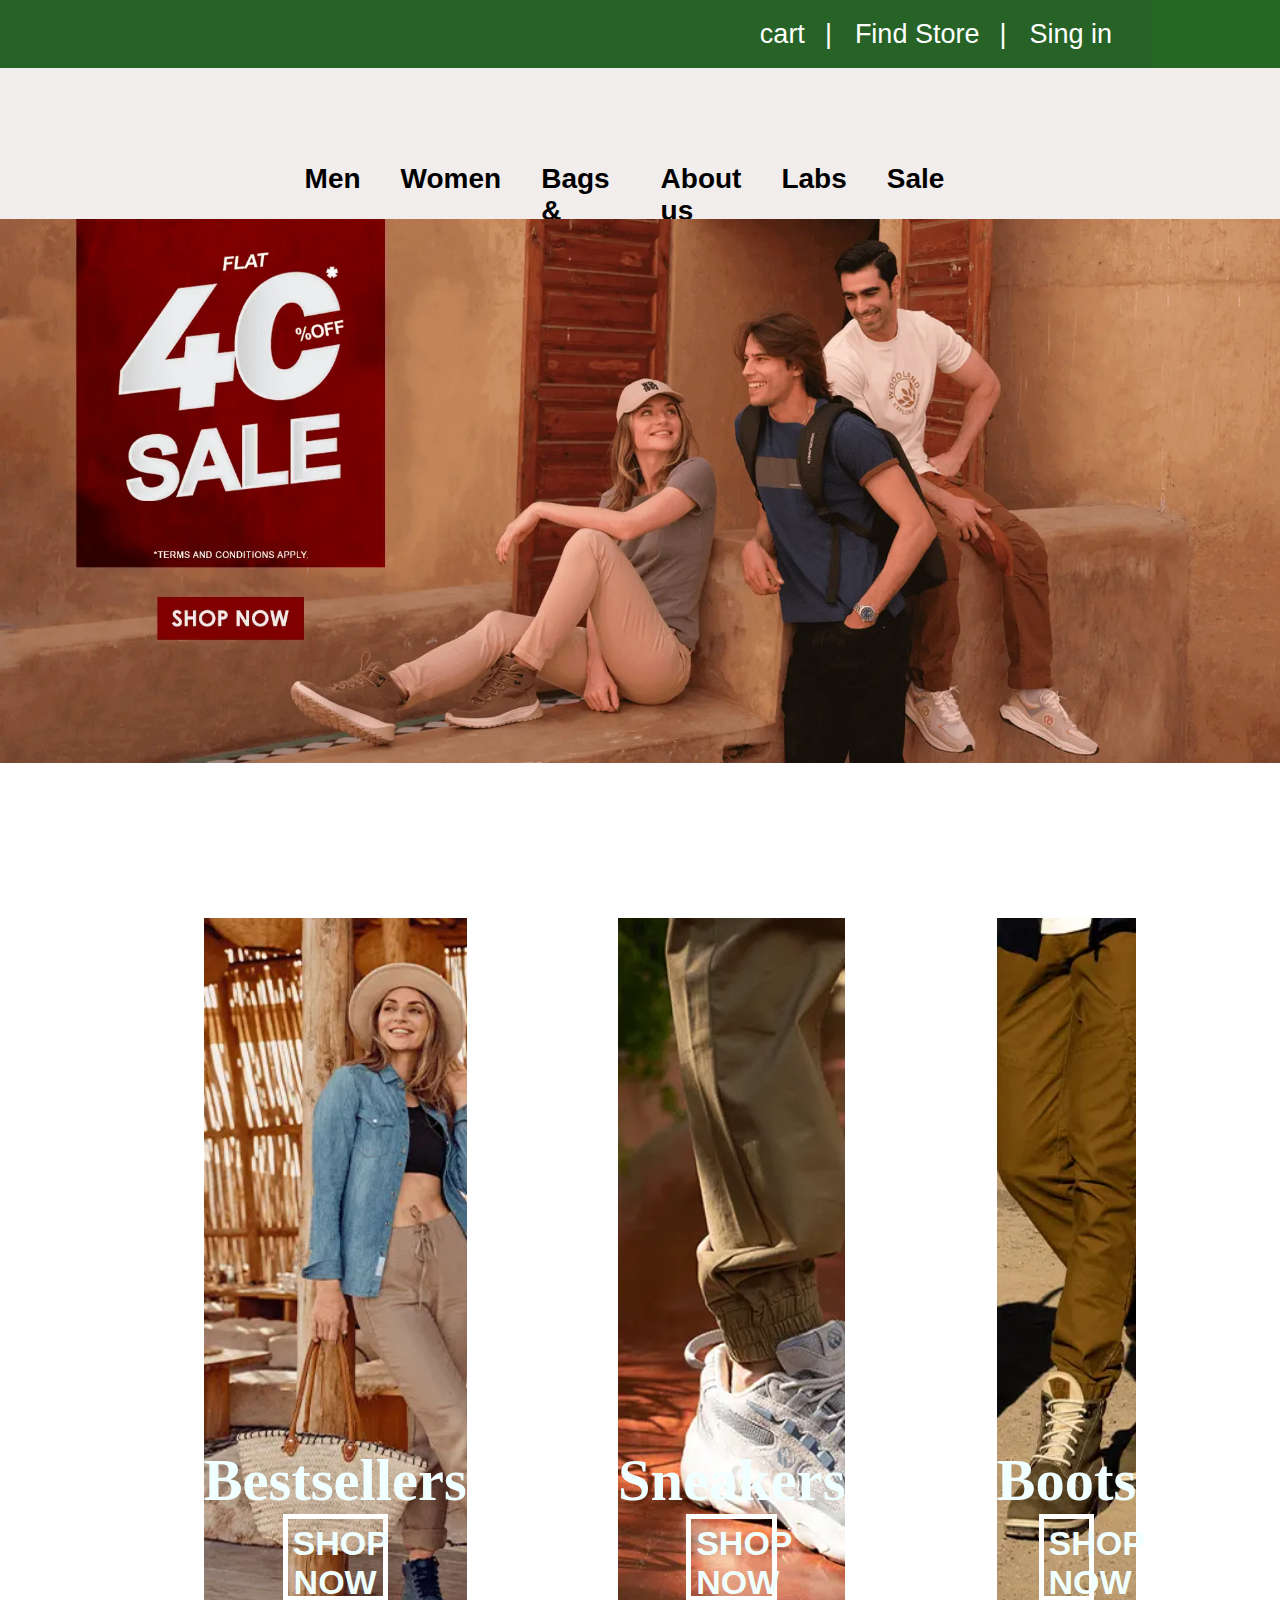
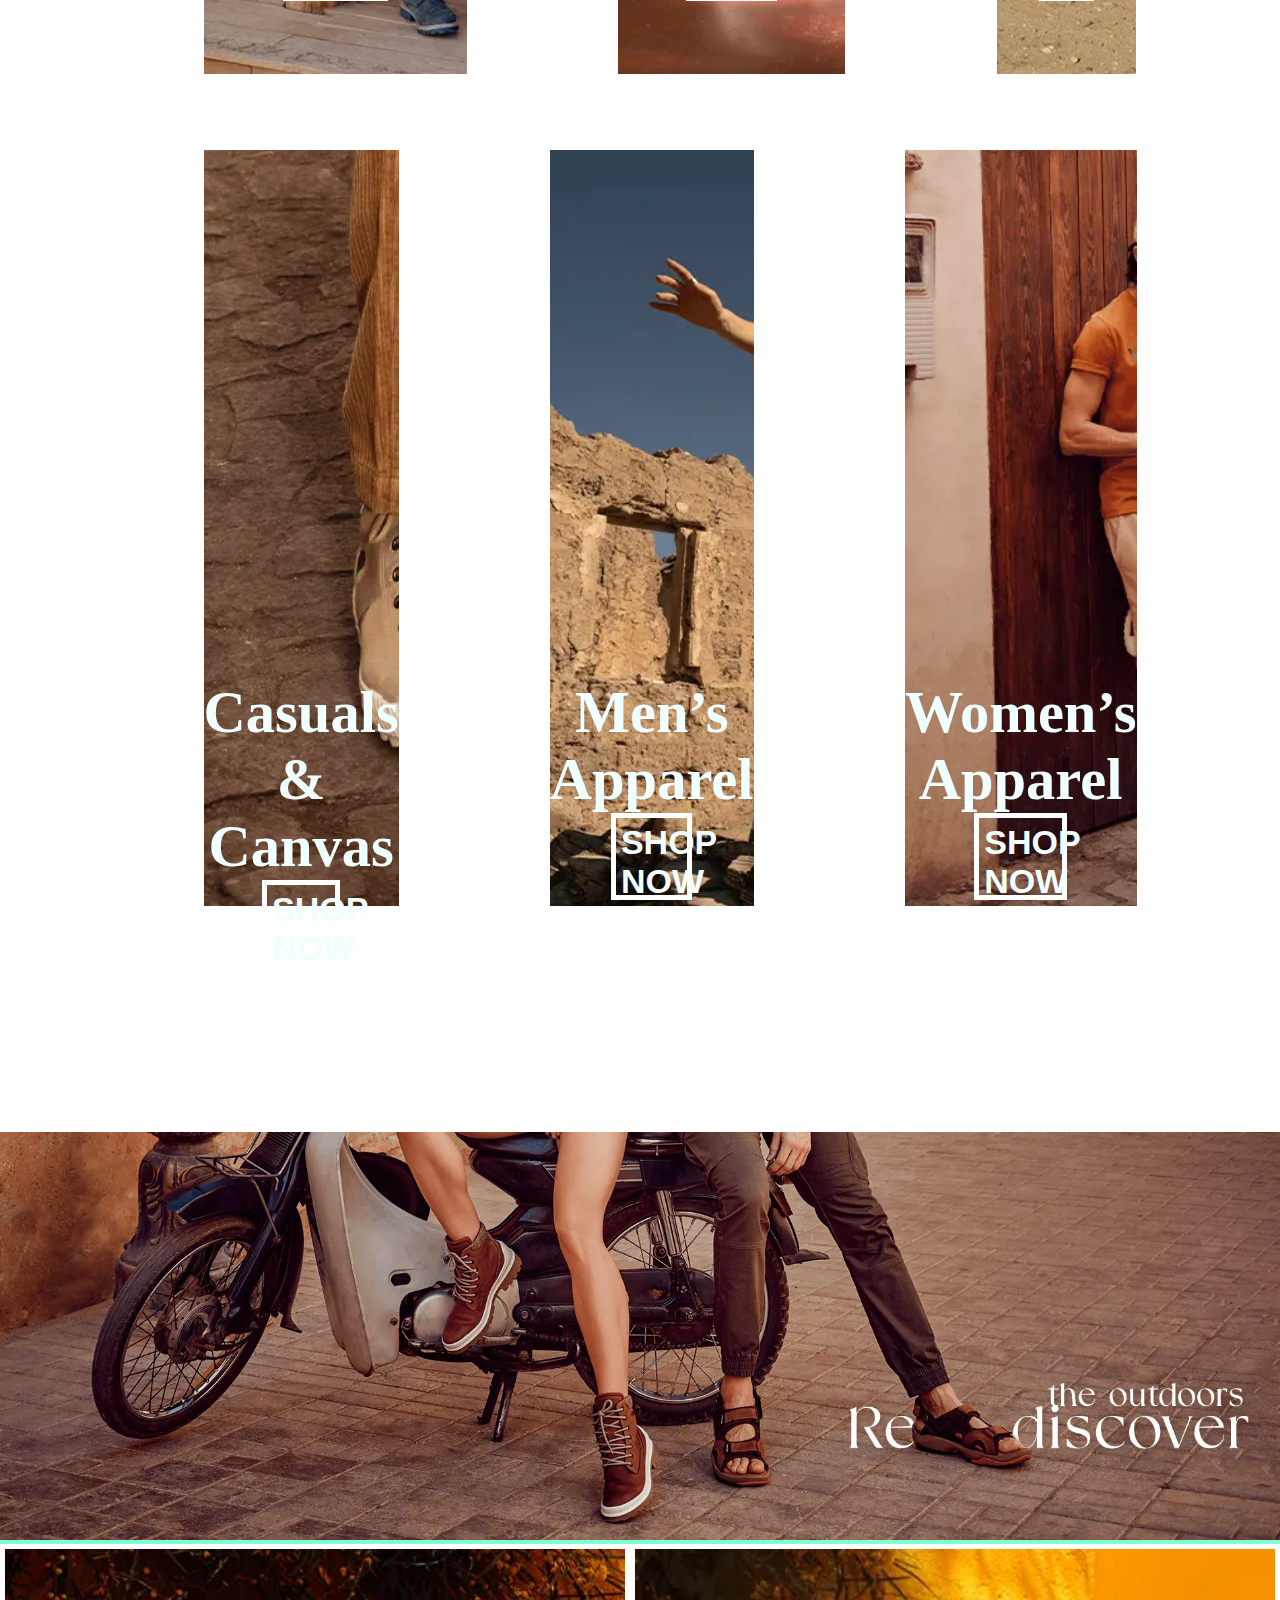
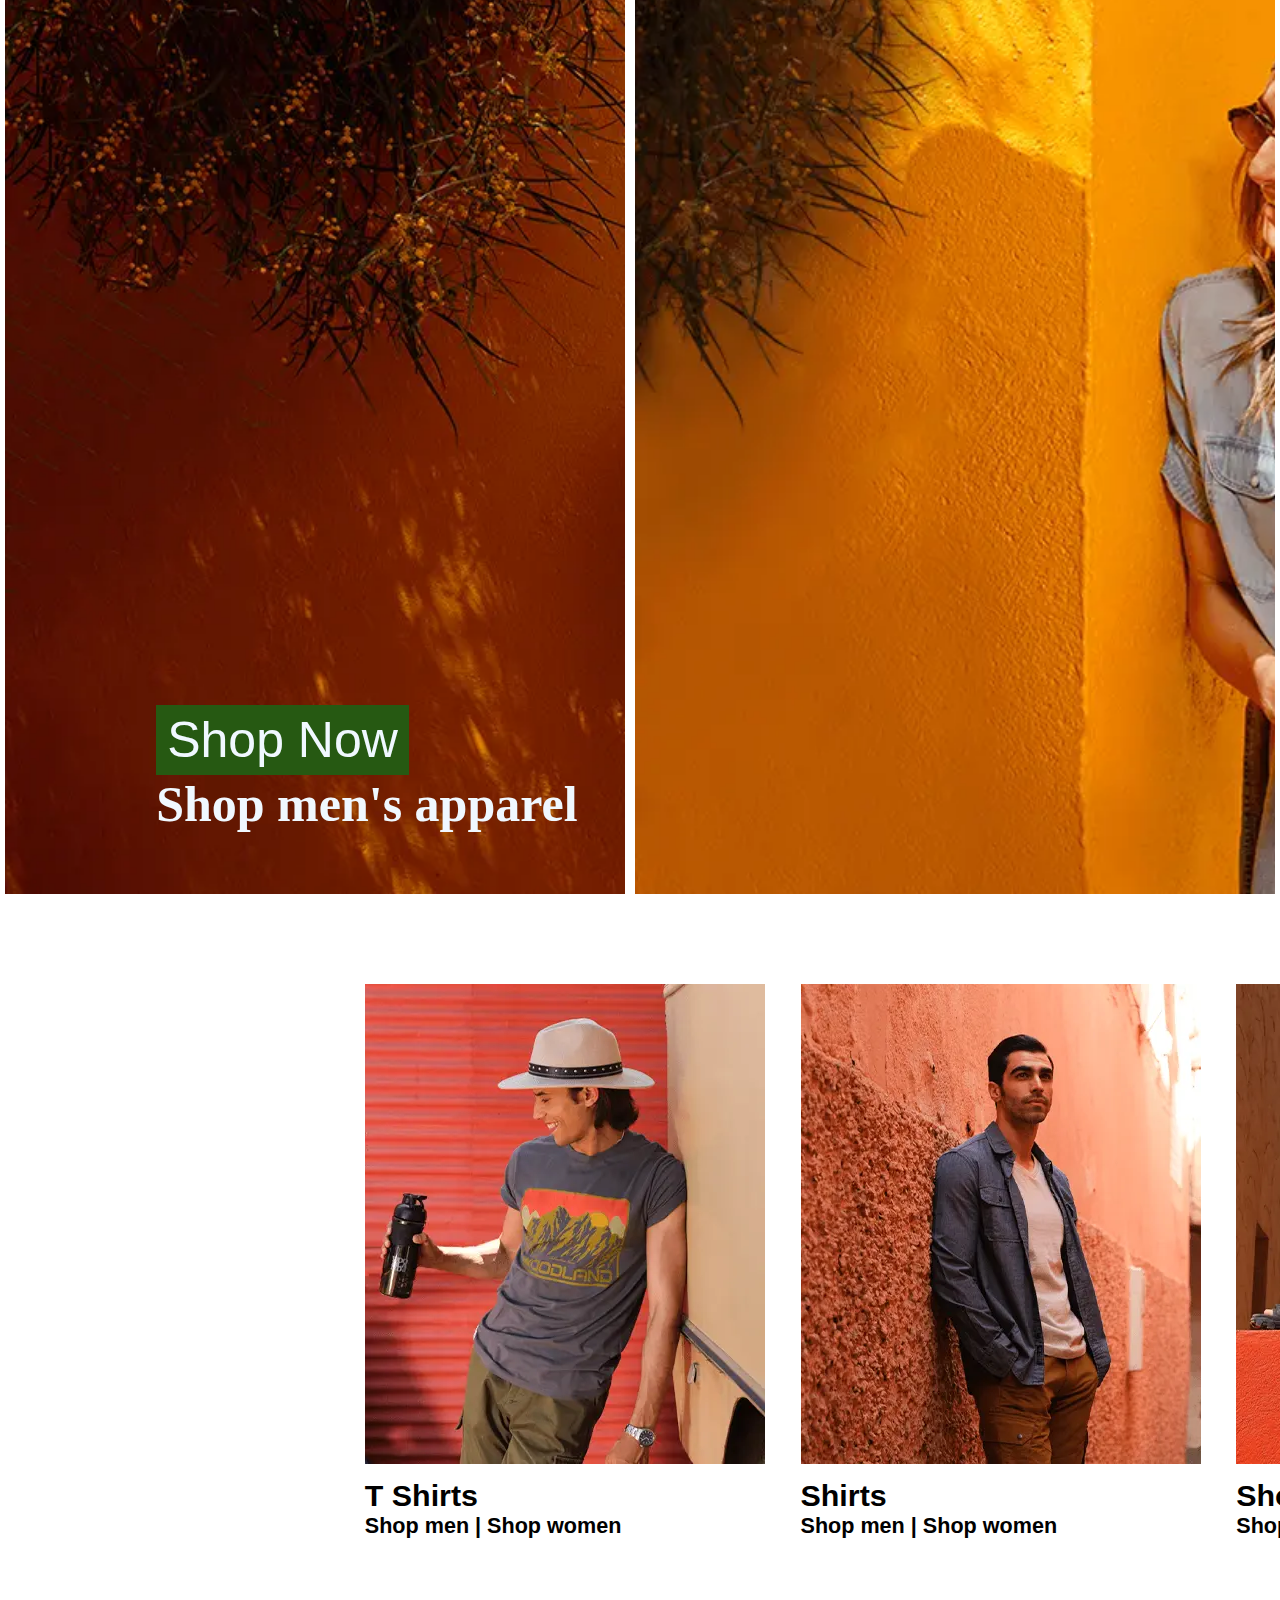
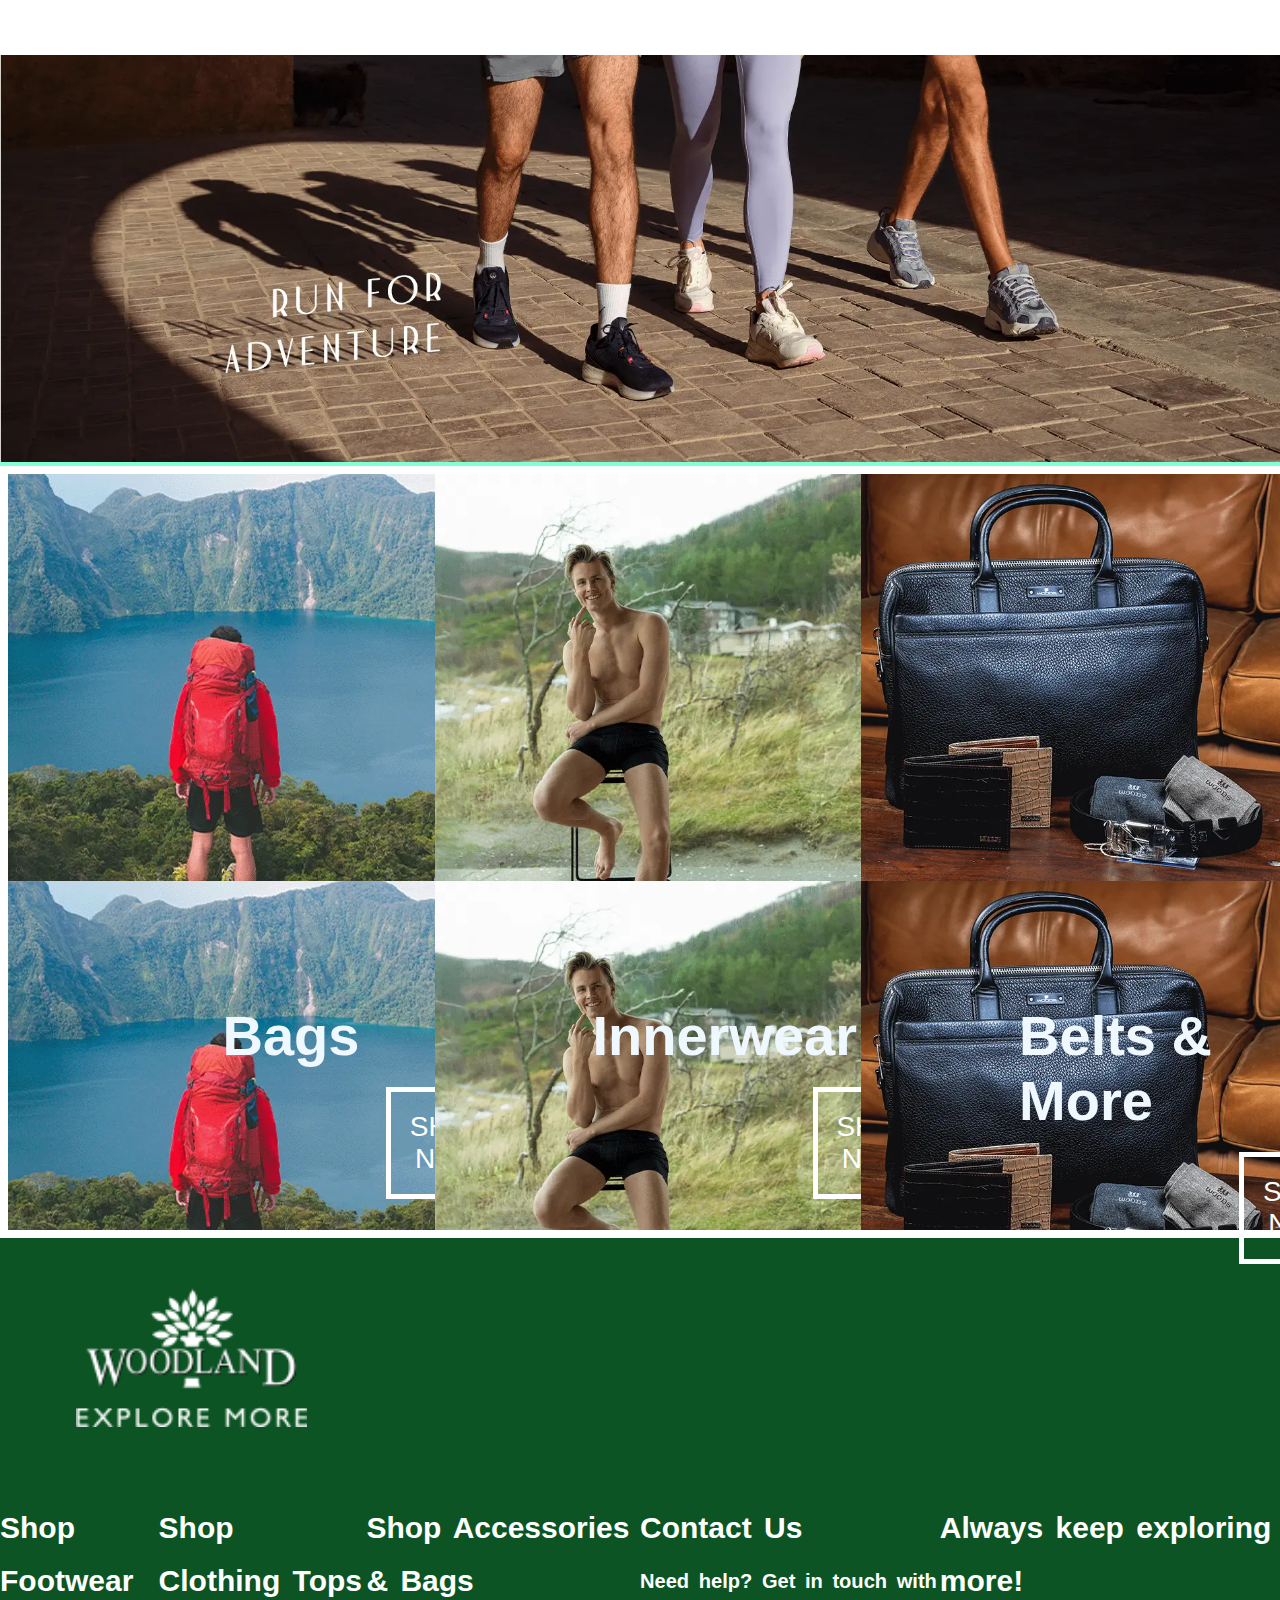
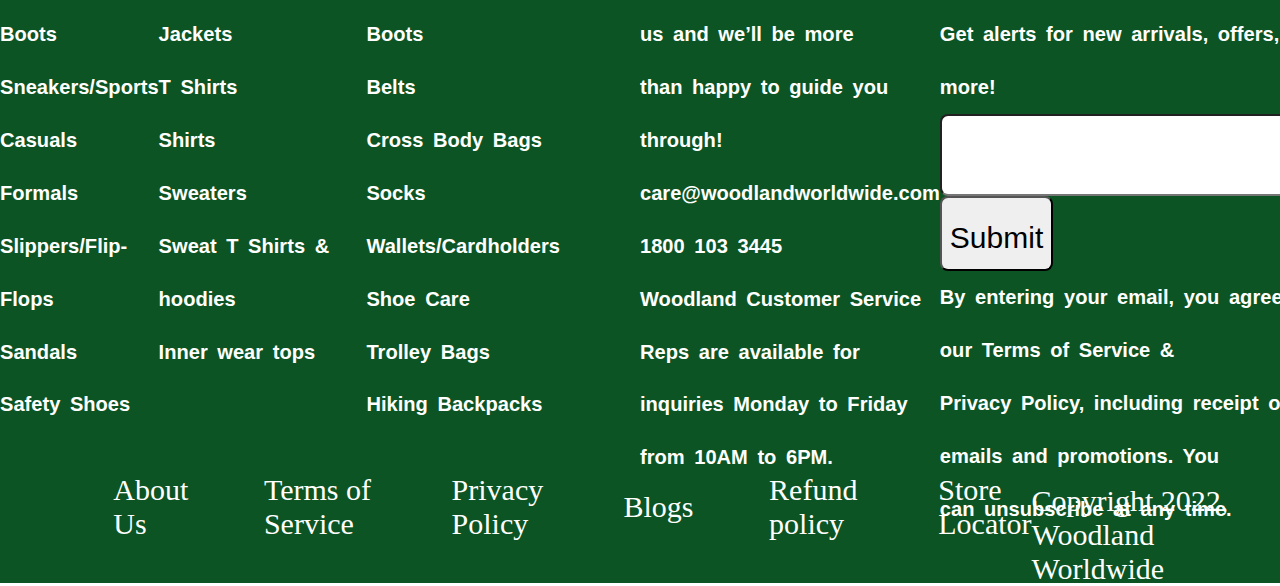
<file: index.html>
<!DOCTYPE html>
<html lang="en">
  <head>
    <meta charset="UTF-8">
    <meta name="viewport" content="width=device-width, initial-scale=1.0">
    <title>Woodland.com</title>
    <link rel="stylesheet" href="https://cdnjs.cloudflare.com/ajax/libs/font-awesome/6.4.0/css/all.min.css" integrity="sha512-iecdLmaskl7CVkqkXNQ/ZH/XLlvWZOJyj7Yy7tcenmpD1ypASozpmT/E0iPtmFIB46ZmdtAc9eNBvH0H/ZpiBw==" crossorigin="anonymous" referrerpolicy="no-referrer" />
    <link rel="stylesheet" href="static2.css">
  </head>
  <body>
    <header>
      <div class="navbar">
        <div class="up-nav">
          <div class="upper-nav">
            <i class="fa-solid fa-cart-shopping"></i>
            <p>cart</p>
            <div class="space">
              <p>|</p>
            </div>
            <p>Find Store</p>
            <div class="space">
              <p>|</p>
            </div>
            <p>Sing in</p>
            <i class="fa-solid fa-user"></i>
          </div>
        </div>
        <div class="low-nav">
          <div class="lower-nav">
            <div class="logo">
              <div class="logo-img">
                <img src="h-logo.png" alt="WOODLAND">
              </div>
            </div>
            <div class="taskbar">
              <div class="taskbar-items">
                <p>Men</p>
                <p>Women</p>
                <p>Bags & Gears</p>
                <p>About us</p>
                <p>Labs</p>
                <p>Sale</p>
              </div>
            </div>
            <div class="search-bar">
                <input type="email">
              <i class="fa-solid fa-magnifying-glass"></i>
            </div>
          </div>
        </div>
      </div>
    </header>
    <div class="hero-section">
      <img src="hero_banner.png" alt="sale">
    </div>
    <div class="category-section">
      <div class="seg-one">
        <div class="pic-card1" style="background-image: url(h_cat_2.png);">
          <div class="elents">
            <div class="capn">
              <h3>Bestsellers</h3>
            </div>
            <div class="btn">
              <button type="button">SHOP NOW</button>
            </div>
          </div>
        </div>
        <div class="pic-card1" style="background-image: url(h_cat_3.png);"><div class="elents">
          <div class="capn">
            <h3>Sneakers</h3>
          </div>
          <div class="btn">
            <button type="button">SHOP NOW</button>
          </div>
        </div></div>
        <div class="pic-card1" style="background-image: url(h_cat_4.png);"><div class="elents">
          <div class="capn">
            <h3>Boots</h3>
          </div>
          <div class="btn">
            <button type="button">SHOP NOW</button>
          </div>
        </div></div>
      </div>
      <div class="seg-two">
        <div class="pic-card2"style="background-image: url(h_cat_5.png);"><div class="elents">
          <div class="capn">
            <h3>Casuals & Canvas</h3>
          </div>
          <div class="btn">
            <button type="button">SHOP NOW</button>
          </div>
        </div></div>
        <div class="pic-card2"style="background-image: url(h_cat_6.png);"><div class="elents">
          <div class="capn">
            <div class="sec-capn">
              <h3>Men’s Apparel</h3>
            </div>
          </div>
          <div class="btn">
            <button type="button">SHOP NOW</button>
          </div>
        </div></div>
        <div class="pic-card2"style="background-image: url(h_cat_1.png);"><div class="elents">
          <div class="capn">
            <h3>Women’s Apparel</h3>
          </div>
          <div class="btn">
            <button type="button">SHOP NOW</button>
          </div>
        </div></div>
      </div>
    </div>
    <div class="banner-section">
      <img src="wdl_shoe_banner.png" alt="">
    </div>
    <div class="product-scroll-section"></div>
    <div class="mens-womes-section">
      <div class="mens">
        <div class="elements">
          <button type="button">Shop Now</button>
          <h3>Shop men's apparel</h3>
        </div>
      </div>
      <div class="womens">
        <div class="elements">
          <div class="elements-right">
            <h3>Shop men's apparel</h3>
            <button type="button">Shop Now</button>
          </div>
        </div>
      </div>
    </div>
    <div class="mens-style-section">
      <div class="mensstyle-container">
        <div class="style-elements">
          <div class="style-card">
            <div class="style-pic">
              <img src="T-Shirts.png" alt="">
            </div>
            <div class="style-caption">
              <h3>T Shirts</h3>
              <h5>Shop men | Shop women</h5>
            </div>
          </div>
          <div class="style-card">
            <div class="style-pic">
              <img src="Shirts.png" alt="">
            </div>
            <div class="style-caption">
              <h3>Shirts</h3>
              <h5>Shop men | Shop women</h5>
            </div>
          </div>
          <div class="style-card">
            <div class="style-pic">
              <img src="Shorts.png" alt="">
            </div>
            <div class="style-caption">
              <h3>Shorts</h3>
              <h5>Shop men | Shop women</h5>
            </div>
          </div>
          <div class="style-card">
            <div class="style-pic">
              <img src="Jeans.png" alt="">
            </div>
            <div class="style-caption">
              <h3>Jeans</h3>
              <h5>Shop men | Shop women</h5>
            </div>
          </div>
        </div>
      </div>
    </div>
    <div class="banner-section">
      <img src="woodsport_banner.png" alt="">
    </div>
    <div class="product-scroll-section"></div>
    <div class="wood-family-section">
      <div class="wood-family-container1">
        <h3 class="cap" style="padding-left: 1.5cm;">Bags</h3>
        <button class="but">SHOP NOW</button>
      </div>
      <div class="wood-family-container2">
        <h3 class="cap">Innerwear</h3>
        <button class="but">SHOP NOW</button>
      </div>
      <div class="wood-family-container3">
        <h3 class="cap">Belts & More</h3>
        <button class="but">SHOP NOW</button>
      </div>
    </div>
    <footer>
      <div class="about-section">
        <div class="top-div">
          <div class="logo-img">
            <img src="woodland-footer.png" alt="WOODLAND">
          </div>
        </div>
        <div class="second-div">
          <div class="sec-one">
            <div class="col-3">
              <h4>Shop Footwear</h4>
              <h6>Boots</h6>
              <h6>Sneakers/Sports</h6>
              <h6>Casuals</h6>
              <h6>Formals</h6>
              <h6>Slippers/Flip-Flops</h6>
              <h6>Sandals</h6>
              <h6>Safety Shoes</h6>
            </div>
            <div class="col-3">
              <h4>Shop Clothing Tops</h4>
              <h6>Jackets</h6>
              <h6>T Shirts</h6>
              <h6>Shirts</h6>
              <h6>Sweaters</h6>
              <h6>Sweat T Shirts & hoodies</h6>
              <h6>Inner wear tops</h6>
            </div>
            <div class="col-3">
              <h4>Shop Accessories & Bags</h4>
              <h6>Boots</h6>
              <h6>Belts</h6>
              <h6>Cross Body Bags</h6>
              <h6>Socks</h6>
              <h6>Wallets/Cardholders</h6>
              <h6>Shoe Care</h6>
              <h6>Trolley Bags</h6>
              <h6>Hiking Backpacks</h6>
            </div>
          </div>
          <div class="sec-two">
            <div class="col-3">
              <h4>Contact Us</h4>
              <h6>Need help? Get in touch with us and we’ll be more <br> than happy to guide you through! </h6>
              <h6>care@woodlandworldwide.com <br>1800 103 3445 </h6>
              <h6>Woodland Customer Service Reps are available for <br> inquiries Monday to Friday from 10AM to 6PM. </h6>
            </div>
            <div class="col-3">
              <h4>Always keep exploring more!</h4>
              <h6>Get alerts for new arrivals, offers, and more!</h6>
              <div class="input-email" type="text" placeholder="gfdtg">
                <input type="email">
                <button>Submit</button>
              </div>
              <h6>By entering your email, you agree to our Terms of Service & <br> Privacy Policy, including receipt of emails and promotions. You <br> can unsubscribe at any time. </h6>
            </div>
          </div>
        </div>
        <div class="socialmeida-div">
            <i class="fa-brands fa-instagram"></i>
            <i class="fa-brands fa-facebook"></i>
            <i class="fa-brands fa-twitter"></i>
            <i class="fa-brands fa-youtube"></i>
            <i class="fa-brands fa-linkedin"></i>
        </div>
        <div class="lower-div">
            <div class="terms-servi">
                <p>About Us</p>
                <p>Terms of Service</p>
                <p>Privacy Policy</p>
                <p>Blogs</p>
                <p>Refund policy</p>
                <p>Store Locator

                </p>
            </div>
            <div class="copyright">
                <p>Copyright 2022, Woodland Worldwide</p>
            </div>
        </div>
    </div>
    </footer>
  </body>
</html>
</file>
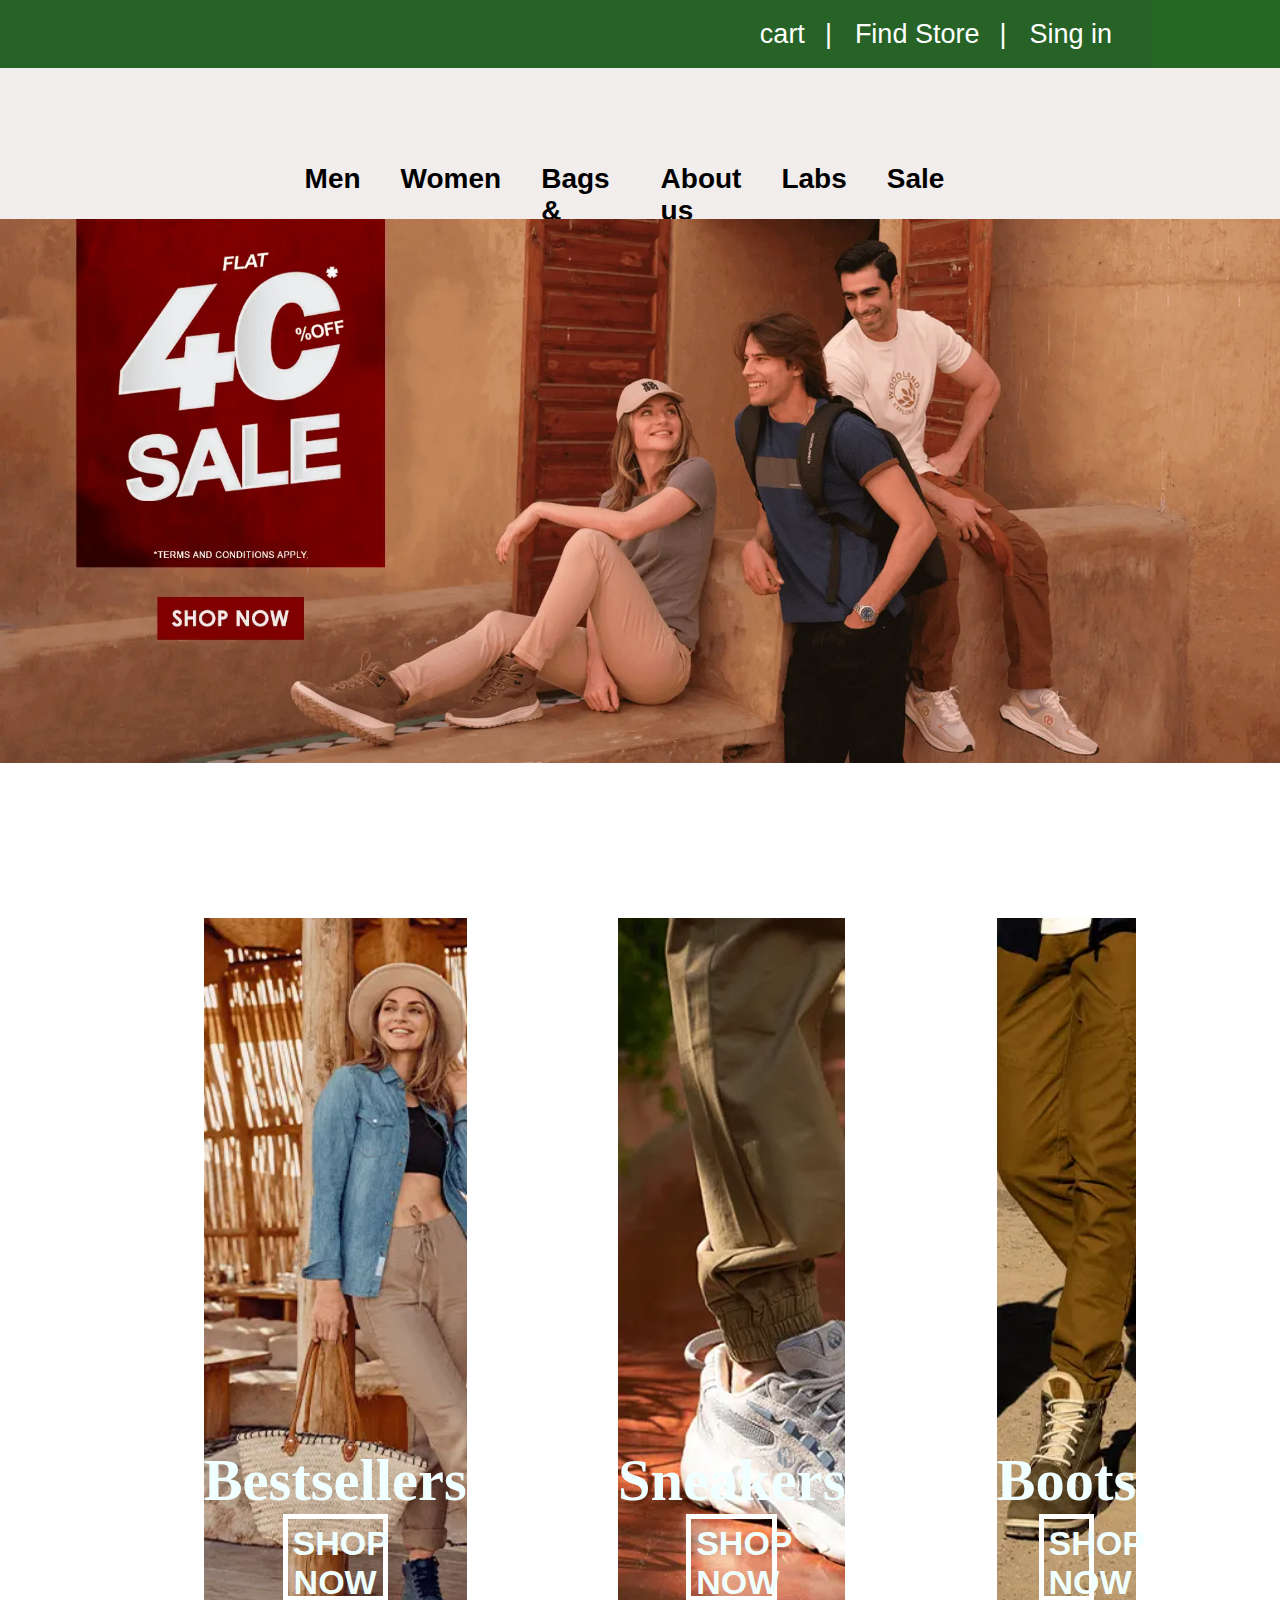
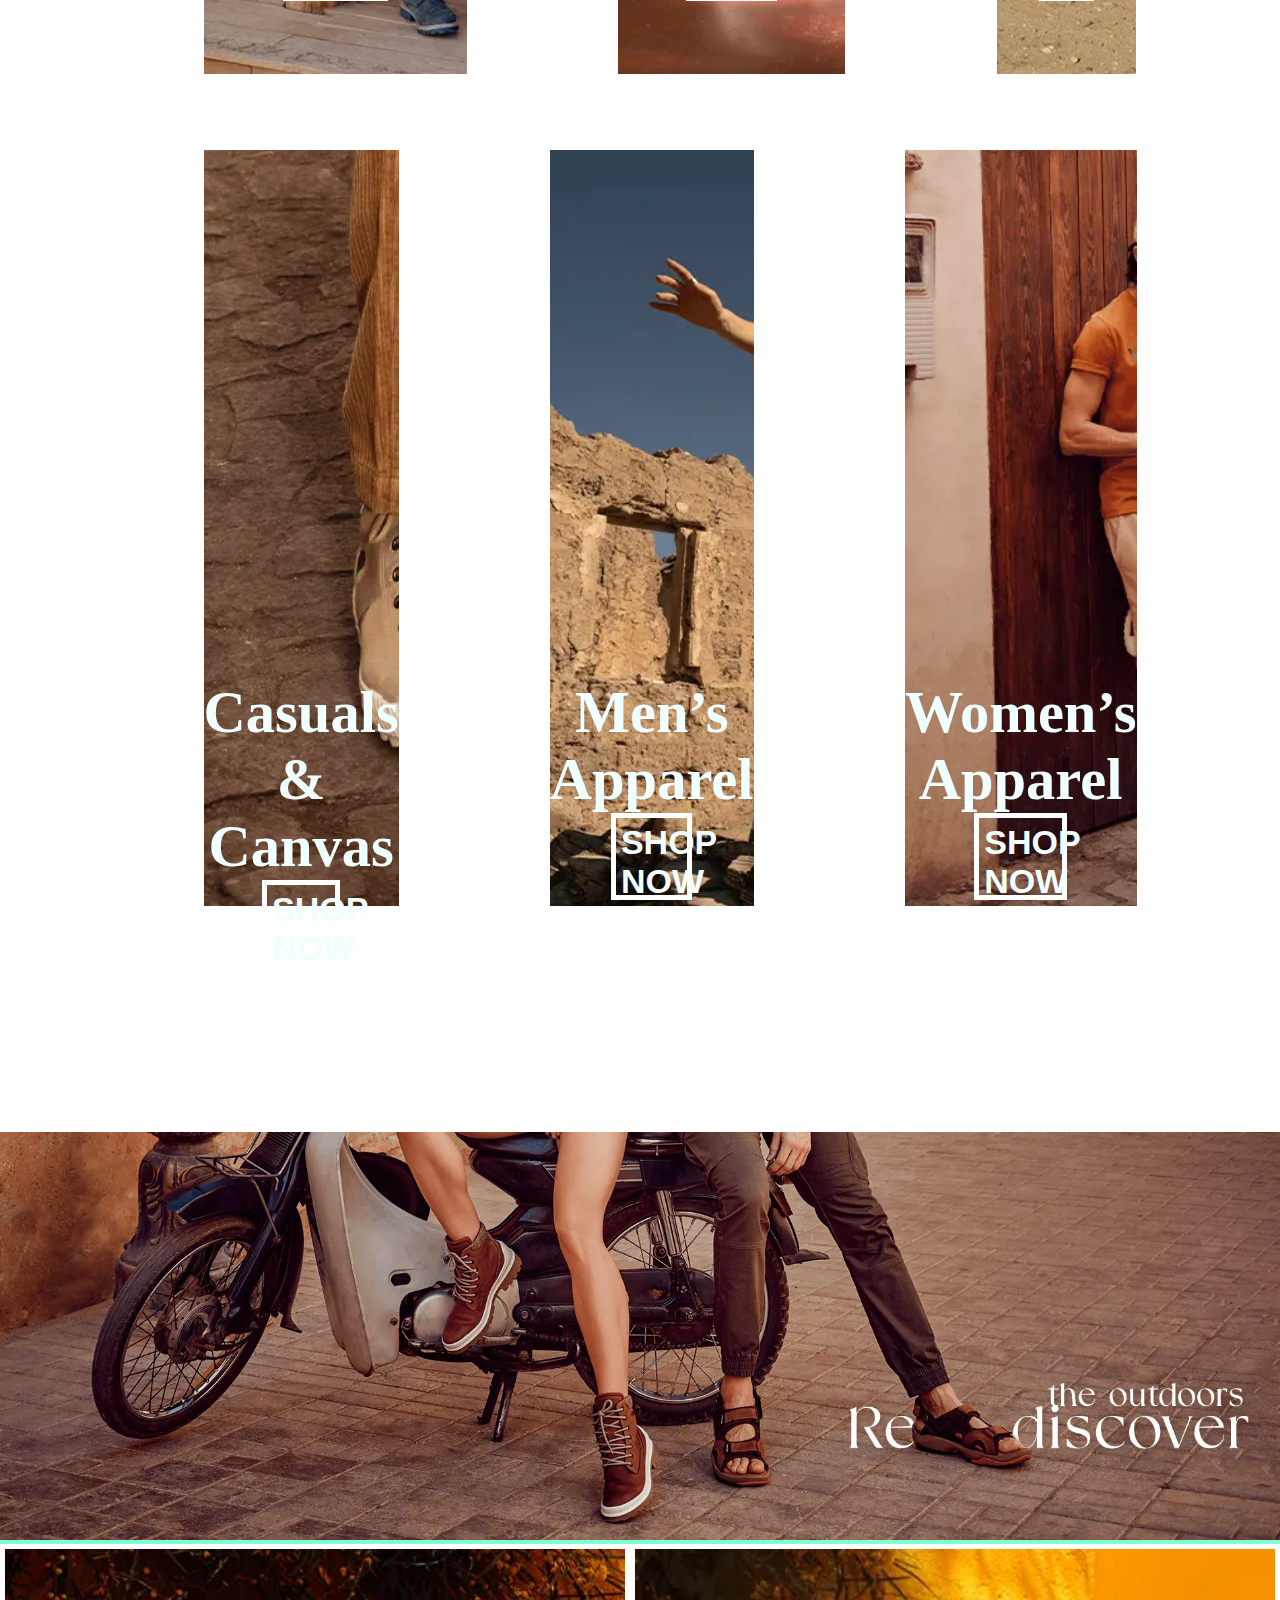
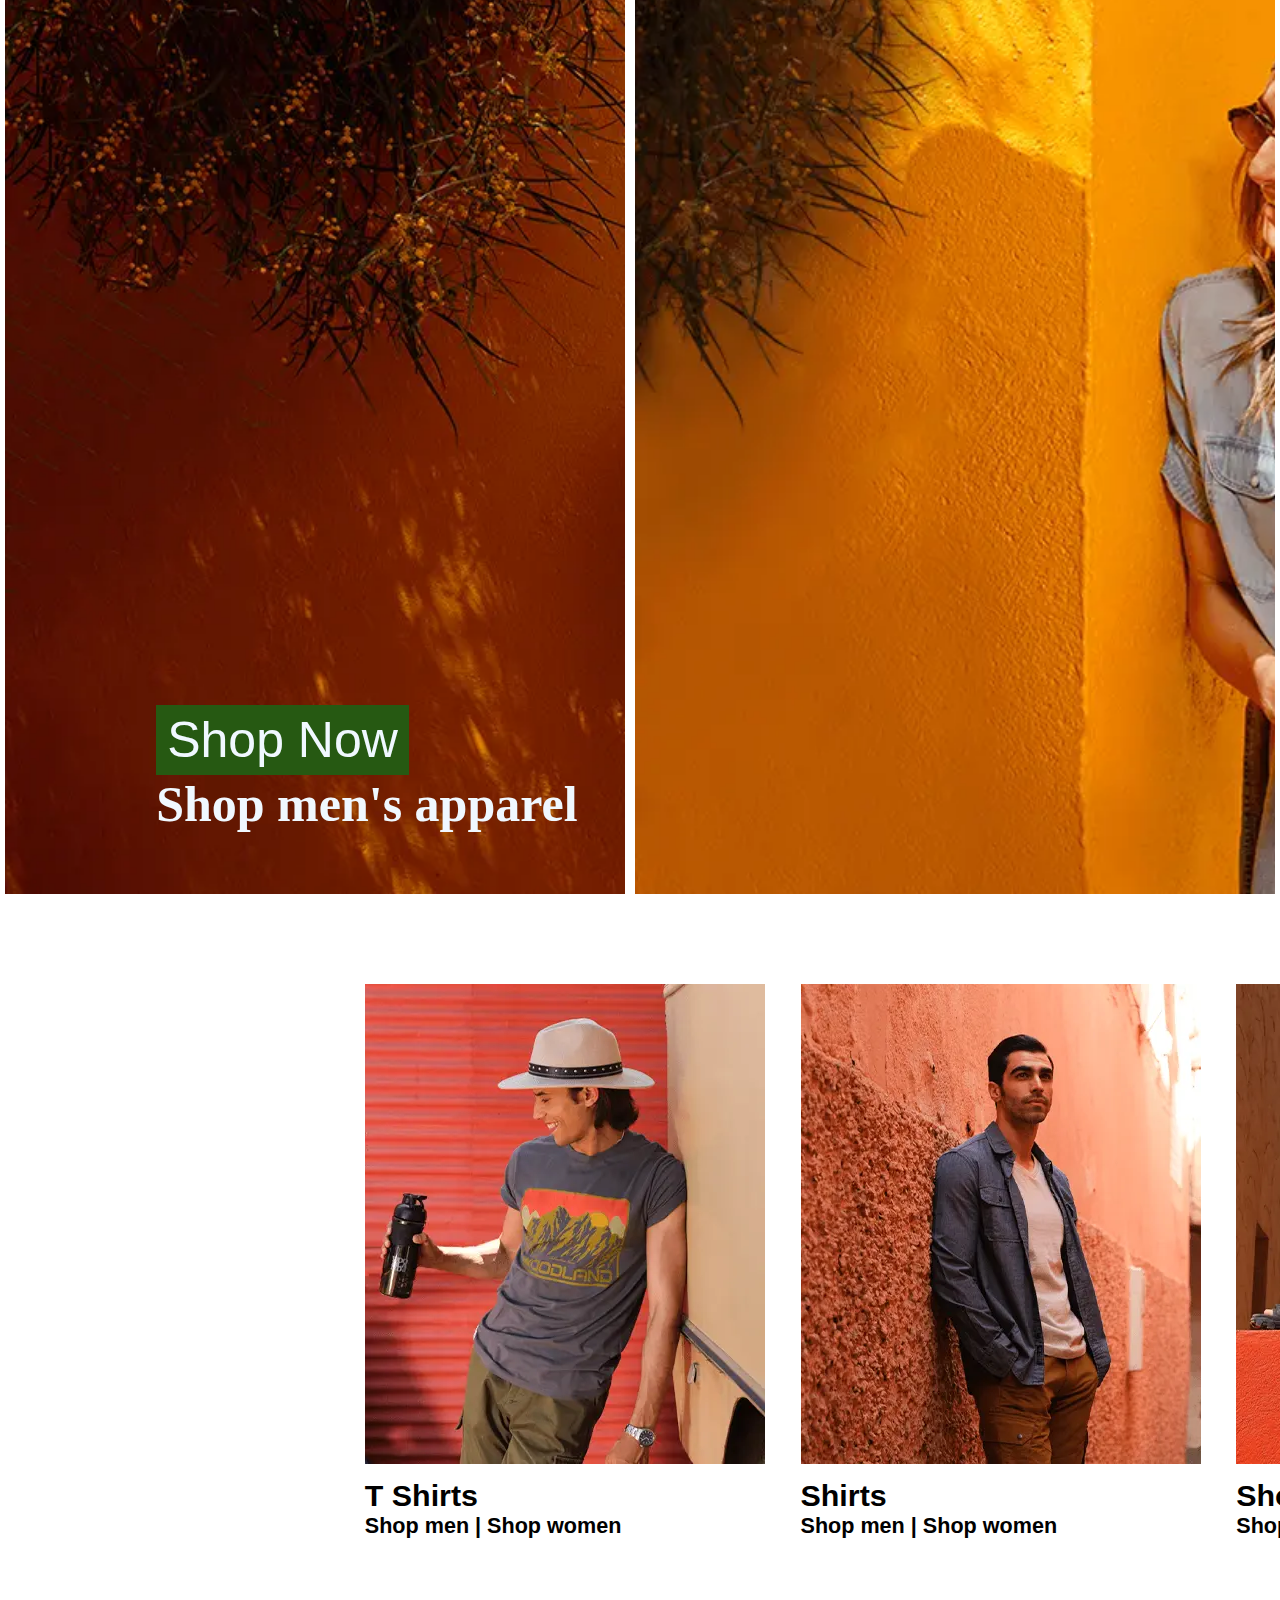
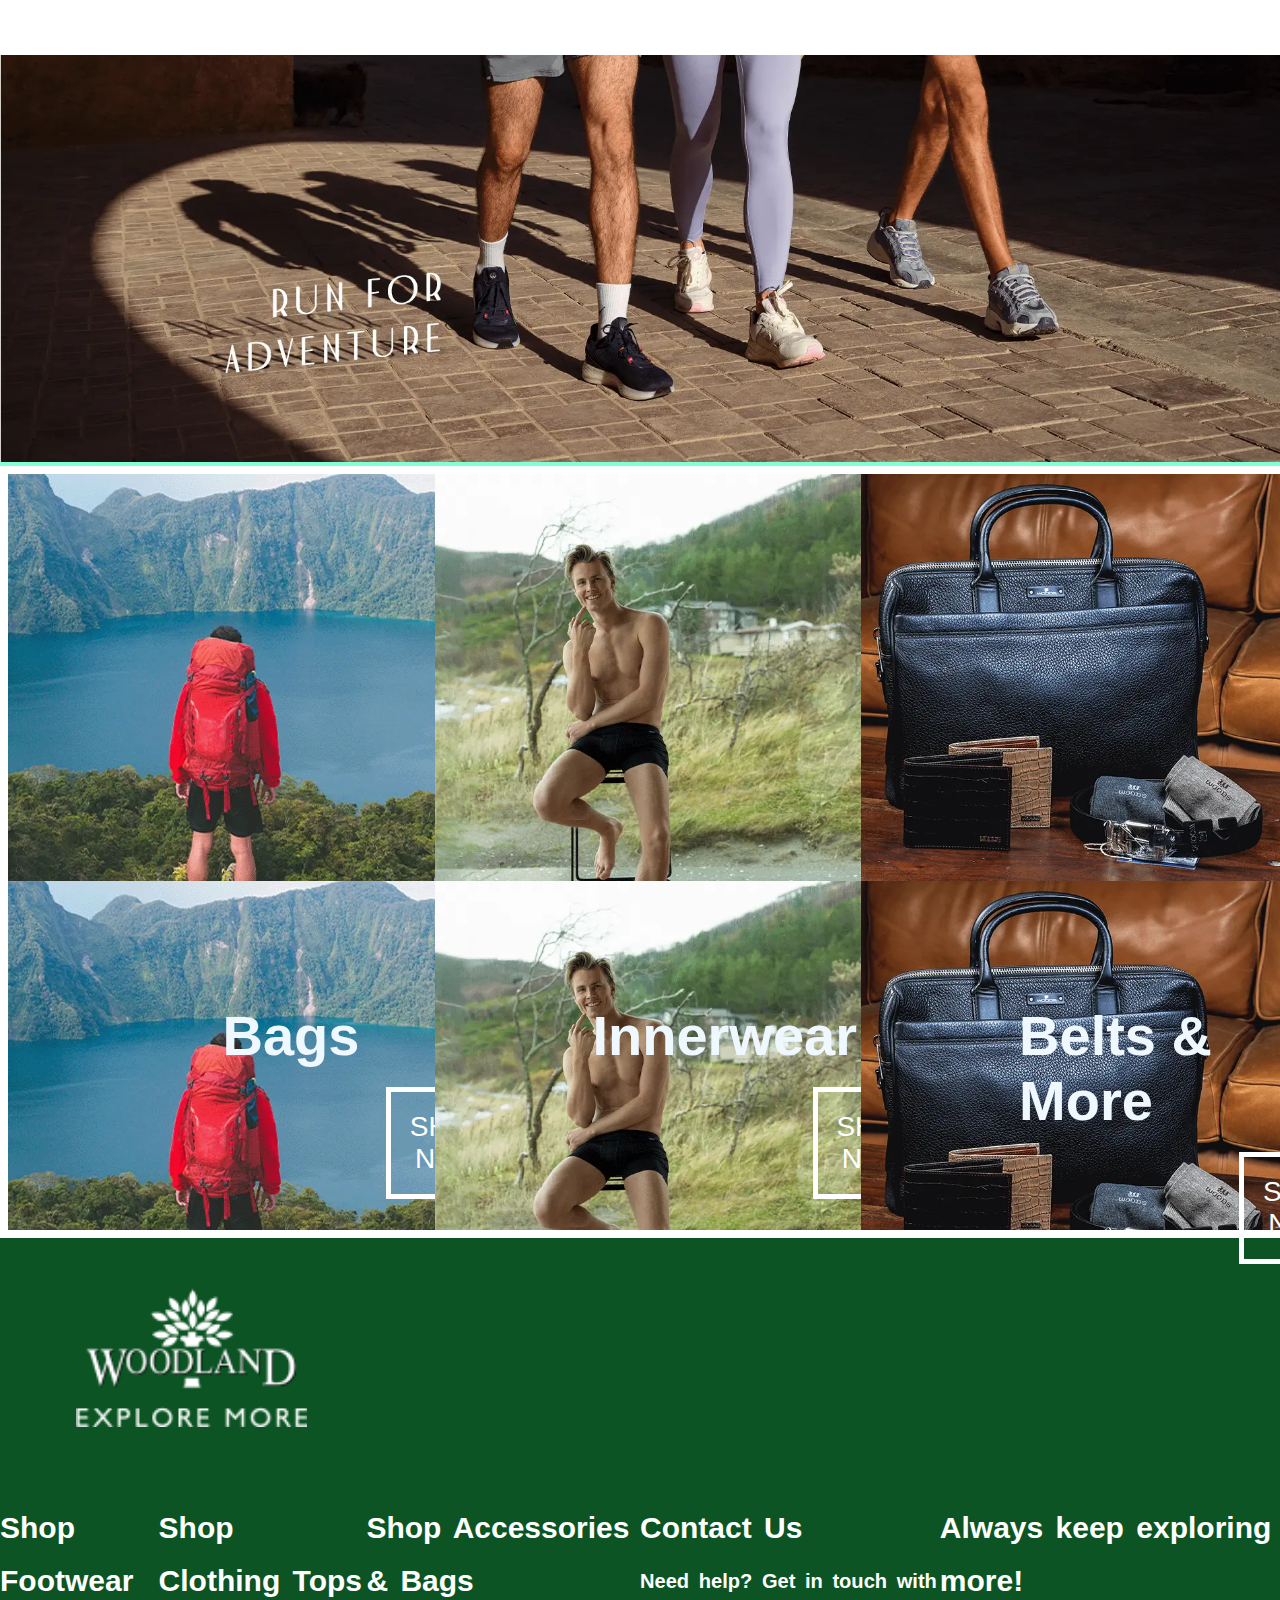
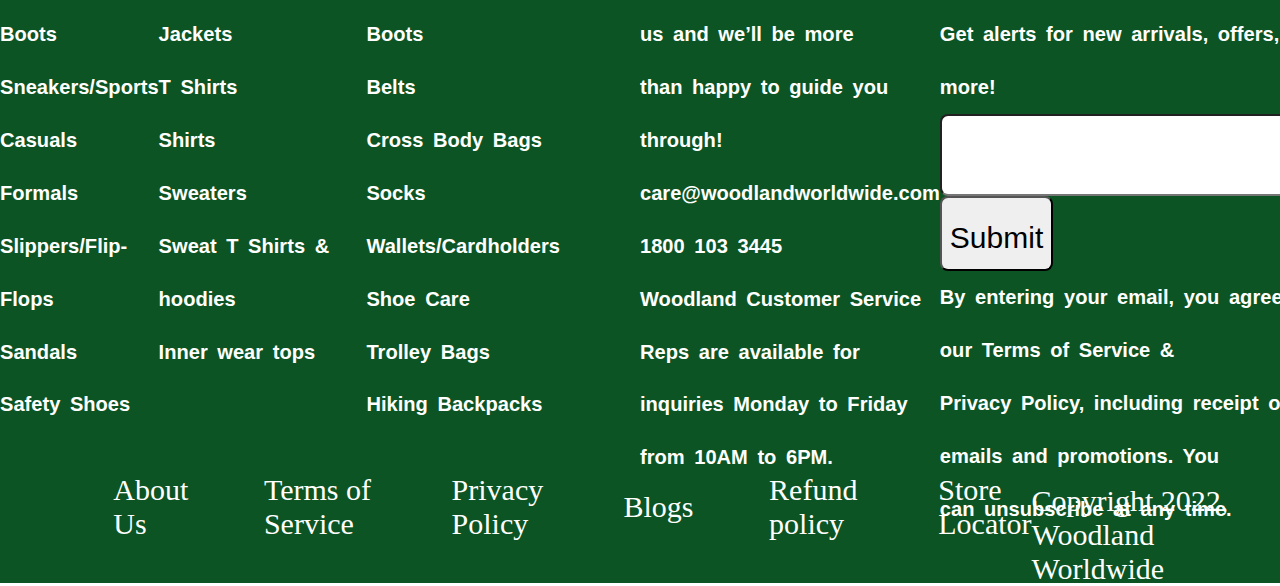
<file: static2.html>
<!DOCTYPE html>
<html lang="en">
  <head>
    <meta charset="UTF-8">
    <meta name="viewport" content="width=device-width, initial-scale=1.0">
    <title>Woodland.com</title>
    <link rel="stylesheet" href="https://cdnjs.cloudflare.com/ajax/libs/font-awesome/6.4.0/css/all.min.css" integrity="sha512-iecdLmaskl7CVkqkXNQ/ZH/XLlvWZOJyj7Yy7tcenmpD1ypASozpmT/E0iPtmFIB46ZmdtAc9eNBvH0H/ZpiBw==" crossorigin="anonymous" referrerpolicy="no-referrer" />
    <link rel="stylesheet" href="static2.css">
  </head>
  <body>
    <header>
      <div class="navbar">
        <div class="up-nav">
          <div class="upper-nav">
            <i class="fa-solid fa-cart-shopping"></i>
            <p>cart</p>
            <div class="space">
              <p>|</p>
            </div>
            <p>Find Store</p>
            <div class="space">
              <p>|</p>
            </div>
            <p>Sing in</p>
            <i class="fa-solid fa-user"></i>
          </div>
        </div>
        <div class="low-nav">
          <div class="lower-nav">
            <div class="logo">
              <div class="logo-img">
                <img src="h-logo.png" alt="WOODLAND">
              </div>
            </div>
            <div class="taskbar">
              <div class="taskbar-items">
                <p>Men</p>
                <p>Women</p>
                <p>Bags & Gears</p>
                <p>About us</p>
                <p>Labs</p>
                <p>Sale</p>
              </div>
            </div>
            <div class="search-bar">
                <input type="email">
              <i class="fa-solid fa-magnifying-glass"></i>
            </div>
          </div>
        </div>
      </div>
    </header>
    <div class="hero-section">
      <img src="hero_banner.png" alt="sale">
    </div>
    <div class="category-section">
      <div class="seg-one">
        <div class="pic-card1" style="background-image: url(h_cat_2.png);">
          <div class="elents">
            <div class="capn">
              <h3>Bestsellers</h3>
            </div>
            <div class="btn">
              <button type="button">SHOP NOW</button>
            </div>
          </div>
        </div>
        <div class="pic-card1" style="background-image: url(h_cat_3.png);"><div class="elents">
          <div class="capn">
            <h3>Sneakers</h3>
          </div>
          <div class="btn">
            <button type="button">SHOP NOW</button>
          </div>
        </div></div>
        <div class="pic-card1" style="background-image: url(h_cat_4.png);"><div class="elents">
          <div class="capn">
            <h3>Boots</h3>
          </div>
          <div class="btn">
            <button type="button">SHOP NOW</button>
          </div>
        </div></div>
      </div>
      <div class="seg-two">
        <div class="pic-card2"style="background-image: url(h_cat_5.png);"><div class="elents">
          <div class="capn">
            <h3>Casuals & Canvas</h3>
          </div>
          <div class="btn">
            <button type="button">SHOP NOW</button>
          </div>
        </div></div>
        <div class="pic-card2"style="background-image: url(h_cat_6.png);"><div class="elents">
          <div class="capn">
            <div class="sec-capn">
              <h3>Men’s Apparel</h3>
            </div>
          </div>
          <div class="btn">
            <button type="button">SHOP NOW</button>
          </div>
        </div></div>
        <div class="pic-card2"style="background-image: url(h_cat_1.png);"><div class="elents">
          <div class="capn">
            <h3>Women’s Apparel</h3>
          </div>
          <div class="btn">
            <button type="button">SHOP NOW</button>
          </div>
        </div></div>
      </div>
    </div>
    <div class="banner-section">
      <img src="wdl_shoe_banner.png" alt="">
    </div>
    <div class="product-scroll-section"></div>
    <div class="mens-womes-section">
      <div class="mens">
        <div class="elements">
          <button type="button">Shop Now</button>
          <h3>Shop men's apparel</h3>
        </div>
      </div>
      <div class="womens">
        <div class="elements">
          <div class="elements-right">
            <h3>Shop men's apparel</h3>
            <button type="button">Shop Now</button>
          </div>
        </div>
      </div>
    </div>
    <div class="mens-style-section">
      <div class="mensstyle-container">
        <div class="style-elements">
          <div class="style-card">
            <div class="style-pic">
              <img src="T-Shirts.png" alt="">
            </div>
            <div class="style-caption">
              <h3>T Shirts</h3>
              <h5>Shop men | Shop women</h5>
            </div>
          </div>
          <div class="style-card">
            <div class="style-pic">
              <img src="Shirts.png" alt="">
            </div>
            <div class="style-caption">
              <h3>Shirts</h3>
              <h5>Shop men | Shop women</h5>
            </div>
          </div>
          <div class="style-card">
            <div class="style-pic">
              <img src="Shorts.png" alt="">
            </div>
            <div class="style-caption">
              <h3>Shorts</h3>
              <h5>Shop men | Shop women</h5>
            </div>
          </div>
          <div class="style-card">
            <div class="style-pic">
              <img src="Jeans.png" alt="">
            </div>
            <div class="style-caption">
              <h3>Jeans</h3>
              <h5>Shop men | Shop women</h5>
            </div>
          </div>
        </div>
      </div>
    </div>
    <div class="banner-section">
      <img src="woodsport_banner.png" alt="">
    </div>
    <div class="product-scroll-section"></div>
    <div class="wood-family-section">
      <div class="wood-family-container1">
        <h3 class="cap" style="padding-left: 1.5cm;">Bags</h3>
        <button class="but">SHOP NOW</button>
      </div>
      <div class="wood-family-container2">
        <h3 class="cap">Innerwear</h3>
        <button class="but">SHOP NOW</button>
      </div>
      <div class="wood-family-container3">
        <h3 class="cap">Belts & More</h3>
        <button class="but">SHOP NOW</button>
      </div>
    </div>
    <footer>
      <div class="about-section">
        <div class="top-div">
          <div class="logo-img">
            <img src="woodland-footer.png" alt="WOODLAND">
          </div>
        </div>
        <div class="second-div">
          <div class="sec-one">
            <div class="col-3">
              <h4>Shop Footwear</h4>
              <h6>Boots</h6>
              <h6>Sneakers/Sports</h6>
              <h6>Casuals</h6>
              <h6>Formals</h6>
              <h6>Slippers/Flip-Flops</h6>
              <h6>Sandals</h6>
              <h6>Safety Shoes</h6>
            </div>
            <div class="col-3">
              <h4>Shop Clothing Tops</h4>
              <h6>Jackets</h6>
              <h6>T Shirts</h6>
              <h6>Shirts</h6>
              <h6>Sweaters</h6>
              <h6>Sweat T Shirts & hoodies</h6>
              <h6>Inner wear tops</h6>
            </div>
            <div class="col-3">
              <h4>Shop Accessories & Bags</h4>
              <h6>Boots</h6>
              <h6>Belts</h6>
              <h6>Cross Body Bags</h6>
              <h6>Socks</h6>
              <h6>Wallets/Cardholders</h6>
              <h6>Shoe Care</h6>
              <h6>Trolley Bags</h6>
              <h6>Hiking Backpacks</h6>
            </div>
          </div>
          <div class="sec-two">
            <div class="col-3">
              <h4>Contact Us</h4>
              <h6>Need help? Get in touch with us and we’ll be more <br> than happy to guide you through! </h6>
              <h6>care@woodlandworldwide.com <br>1800 103 3445 </h6>
              <h6>Woodland Customer Service Reps are available for <br> inquiries Monday to Friday from 10AM to 6PM. </h6>
            </div>
            <div class="col-3">
              <h4>Always keep exploring more!</h4>
              <h6>Get alerts for new arrivals, offers, and more!</h6>
              <div class="input-email" type="text" placeholder="gfdtg">
                <input type="email">
                <button>Submit</button>
              </div>
              <h6>By entering your email, you agree to our Terms of Service & <br> Privacy Policy, including receipt of emails and promotions. You <br> can unsubscribe at any time. </h6>
            </div>
          </div>
        </div>
        <div class="socialmeida-div">
            <i class="fa-brands fa-instagram"></i>
            <i class="fa-brands fa-facebook"></i>
            <i class="fa-brands fa-twitter"></i>
            <i class="fa-brands fa-youtube"></i>
            <i class="fa-brands fa-linkedin"></i>
        </div>
        <div class="lower-div">
            <div class="terms-servi">
                <p>About Us</p>
                <p>Terms of Service</p>
                <p>Privacy Policy</p>
                <p>Blogs</p>
                <p>Refund policy</p>
                <p>Store Locator

                </p>
            </div>
            <div class="copyright">
                <p>Copyright 2022, Woodland Worldwide</p>
            </div>
        </div>
    </div>
    </footer>
  </body>
</html>
</file>
<file: static2.css>
*{
    margin: 0px;
    border: border-box;
}
.up-nav{
    background-color: rgb(37, 104, 37);
    height: 1.8cm;
}
.upper-nav{
    background-color: rgb(39, 99, 39);
    height: 1.8cm;
    width: 100%;
    display: flex;
    align-items: center;
    color: white;
    justify-content: flex-end;
    width: 90%;

    
    
}
.upper-nav i{
    font-size: 27px;
    padding-right: 20PX;

    
}
.upper-nav p{
    font-size: 27px;
    padding-right: 20PX;
    font-family: sans-serif;
}
.space{
    width: 30px;
}
.low-nav{
    height: 4cm;
    background-color: rgb(241, 237, 237);
}
.lower-nav{
    height: 4cm;
    background-color: rgb(241, 237, 237);
    display: flex;
    margin-left: 7cm;
}
.logo{
    height: max-content;
    width: max-content;
    align-items: center;
}
.logo-img img{
    height: 4cm;
    width: 100%;
}
.taskbar-items{
    margin-top: 2.5cm;
    display: flex;
    
}
.taskbar-items p{
    font-size: 28px;
    font-family: sans-serif;
    padding-left: 40px;
    font-weight: 700;
    
}
.taskbar-items p:hover{
    color: rgb(73, 73, 237);
    cursor: pointer;
    transform: scale(1.2);
}
.search-bar{
    margin-top: 1cm;
    margin-left: 20cm;
    height: 2cm;
    border: 2px solid rgb(123, 123, 123);
    border-radius: 8px;
   
}
.search-bar:hover{
    border: groove;
    cursor: pointer;
    transform: scale(1.1);
}
.search-bar input{
    background-color:transparent;
    height: 2cm;
    width: 11cm;
    border: 0px hidden;
    font-size: 30px;
    color:#000000;

}

.search-input{
    width: 3cm;
    height: 2cm;
    padding-top: 10px;
    
}
.search-bar i{
    width: 2cm;
    font-size: 35px;
    padding-left: 15px;
    
}
.search-bar i:active {
    transform: translateY(4px);
}

.hero-section{
    height:max-content;
    width: 100%;
}
.hero-section img{
    height: max-content;
    width: 100%;
}
.category-section{
    height: 50cm;
    width: 100%;
    /* background-color: aqua; */
}
.seg-one{
    height: 22cm;
    width: 80%;
    margin-left: 10%;
    /* background-color: brown; */
    display: flex;
    margin-top: 2cm;
}
.seg-two{
    height: 23cm;
    width: 80%;
    margin-left: 10%;
    /* background-color: rgb(98, 214, 66); */
    display: flex;
}
.pic-card1{
    height: 20cm;
    width: 16cm;
    background-color: chocolate;
    margin: 2cm;
    background-repeat: no-repeat;
    background-size: cover;
    

    
}
.pic-card2{
    height: 20cm;
    width: 16cm;
    background-color: rgb(95, 233, 113);
    margin: 2cm;
    background-repeat: no-repeat;
    background-size: cover;
}


.elents{
    width: 100%;
    font-size: 50px;
    color: azure;
    margin-top: 14cm;/

}
.capn{
    /* background-color: #0c5423; */
    text-align: center;
    font-weight: 20;

}
.elents button{
    width: 40%;
    font-size: 34px;
    font-weight: 600;
    color: azure;
    padding: 5px;
    height: 2.3cm;
    padding-bottom: 8px;
    background-color: transparent;
    border:5px solid white;
    margin-left: 30%;
}
.elents button:hover{
    cursor: pointer;
    color: #ffff;
    background-color: black;
    transform: scale(1.2);
}
.banner-section{
    height: auto;
    width: 100%;
    background-color: aquamarine;
}
.banner-section img{
    height: auto;
    width: 100%;
}
.mens-womes-section{
    height: auto;
    width: 100%;
    display: flex;
}
.mens{
    height: 25cm;
    float: left;
    width: 50%;
    margin: 5px;
    background-size: cover;
    background-image: url("m_apparel_banner.png");

}
.womens{
    height:25cm;
    float: left;
    width: 50%;
    margin: 5px;
    background-size: cover;
    background-image: url("f_apparel_banner.png");
    
}
.elements{
    margin-top: 20cm;
    margin-left: 4cm;
}

.elements h3{
    font-size: 50px;
    color: aliceblue;
}
.elements button{
    font-size: 50px;
    font-family: sans-serif;
    color: aliceblue;
    background-color: rgb(38, 89, 18);
    border: 5px solid rgb(38, 89, 18);
}
.elements button:hover{
    cursor: pointer;
    background-color: rgb(38, 89, 18);
    transform: scale(1.1);
}
.elements-right{
    padding-left: 20cm;
    justify-content: end;
}
.mens-style-section{
    height: 20cm;
    width: 100%;
    /* background-color: brown; */

}
.mensstyle-container{
    height: 20cm;
    width: 80%;
    margin-left: 10%;
    /* background-color: blue; */
    display: flex;
    
    
}
.style-elements{
    display: flex;
    padding-left: 6cm;
    padding-top: 2cm;

}
.style-card{
    height:17cm;
    width: 11cm;
    /* background-color: chartreuse; */
    margin: 10px;
    
}
.style-caption{
    font-family: sans-serif;
    font-size:26px;
    margin-top: 10px;
}
.wood-family-section{
    height: 20cm;
    width: 100%;
    background-color: brown;
    display: flex;
    margin: 8px;
}
.wood-family-container{
    height: 20cm;
    width: 33.33%;
    background-color: aqua;
    
}
.wood-family-container img{
    width: 100%;
    height: 100%;   
}
.wood-family-container1{
    height: 20cm;
    width: 33.33%;
    background-image: url("bag_cat_banner.png");
    background-size: 100%;
}
.wood-family-container2{
    height: 20cm;
    width: 33.33%;
    background-image: url("innerwear_cat_banner.png");
    background-size: 100%;
}
.wood-family-container3{
    height: 20cm;
    width: 33.33%;
    background-image: url("beltsandmore_cat_banner.png");
    background-size: 100%;
}
.cap{
    margin-top: 14cm;
    margin-left: 37%;
    font-size: 56px;
    font-family: sans-serif;
    color: aliceblue;
    
}
.but{
    padding: 0.5cm;
    margin-left: 10cm;
    margin-top: 0.5cm;
    font-size: 28px;
    font-weight: 400;
    background-color: transparent;
    border: 5px solid #ffff;
    color: #ffff;
}
.but:hover{
    cursor: pointer;
    color: #ffff;
    background-color: black;
    transform: scale(1.2);
}
.elements-right button{
   margin-left: 4.5cm;
}
.about-section{
    height: 25cm;
    background-color:#0c5423;
    /* margin: 2%; */
}
.top-div{
    color: aliceblue;
    height: 6cm;
    width: max-content;
    background-color:#0c5423;
    margin-left: 2cm;
    padding-top: 1cm;

}
.second-div{
    height: 13cm;
    background-color: aliceblue;
    display: flex;
}
.sec-one{
    height: 100%;
    width: 50%;
    background-color: #0c5423;
    display: flex;
    justify-content: space-around;
    /* align-items: center; */
}
.sec-two{
    height: 100%;
    width: 50%;
    background-color: #0c5423;
    display: flex;
    justify-content:space-around;
    /* align-items: center; */
}
.col-3{
    color: #ffff;
    font-size: 30px;
    font-family: sans-serif;
    line-height: 1.4cm;
    word-spacing: 4px;
}
.socialmeida-div{
    height: 2cm;
    width: 100%;
    /* background-color: aquamarine; */
    color: aliceblue;
    font-size: 40px;
    margin-left: 1cm;
}
.socialmeida-div i{
    padding-left: 2cm;
}
.socialmeida-div i:hover{
    color: rgb(51, 111, 229);
}
.lower-div{
    height: 2cm;
    width: 100%;
    /* background-color: aquamarine; */
    display: flex;
}
.terms-servi{
    height: 2cm;
    width: 80%;
    /* background-color: blue; */
    color: #ffff;
    display: flex;
    align-items: center;
    margin-left: 1cm;
    font-size: 30px;
}
.terms-servi p{
    margin-left: 2cm;
}
.copyright{
    height: 2cm;
    width: 20%;
    /* background-color: rgb(138, 138, 182); */
    color: #ffff;
    font-size: 30px;
    margin-top: 0.4cm;

}
.input-email input{
    width: 10cm;
    height: 2cm;
    font-size: 40px;
    background-color: rgb(255, 255, 255);
    border-radius: 8px;

}
.input-email button{
    width: 3cm;
    height: 2cm;
    padding-top: 10px;
    font-size: 30px;
    border-radius: 8px;
    
    
    
}
.input-email input:hover{
    background-color:rgb(173, 185, 241);
  }
  .input-email button:hover{
    background-color:rgb(41, 136, 38);
    color: #ffff;
    transform: scale(0.9);
  }
</file>
